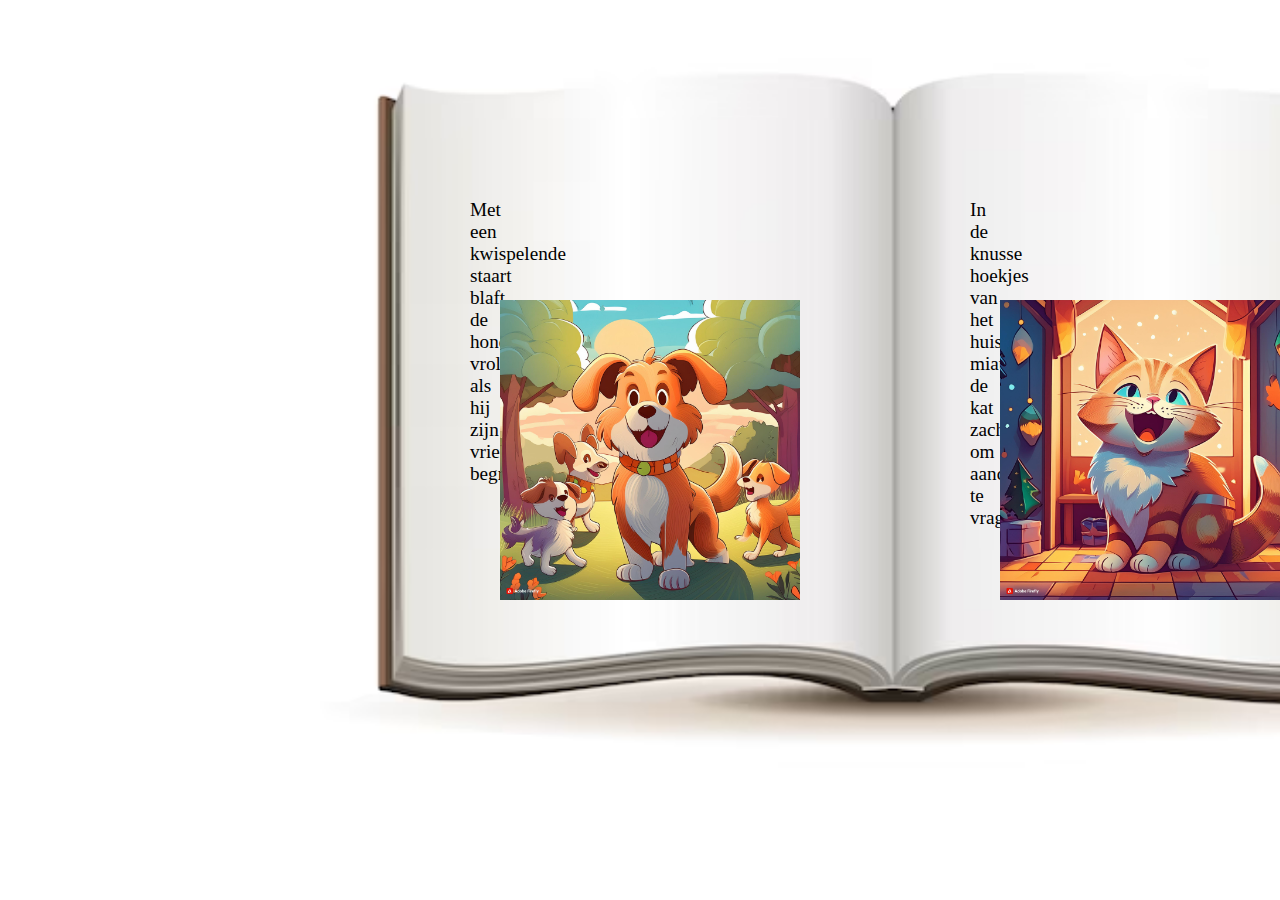
<file: index.html>
<!DOCTYPE html>
<html lang="en">
<head>
    <meta charset="UTF-8">
    <meta name="viewport" content="width=device-width, initial-scale=1.0">
    <title>Document</title>
    <link rel="STYLESHEET" href="stylesheet.css">
</head>
<body>
    <a class="paginawissel" href="pagina2.html">Volgende</a>
    <p class="teksthond">Met een kwispelende staart blaft de hond vrolijk als hij zijn vriendjes begroet.</p>
    <p class="tekstkat">In de knusse hoekjes van het huis miauwt de kat zachtjes om aandacht te vragen. </p>
    <img class="boek" src="afbeelding/openboek.avif" alt="open boek">
    <img class="dieren" src="afbeelding/hond.jpg" alt="hond">
    <img class="dieren2" src="afbeelding/kat.jpg" alt="kat">
</body>
</html>
</file>
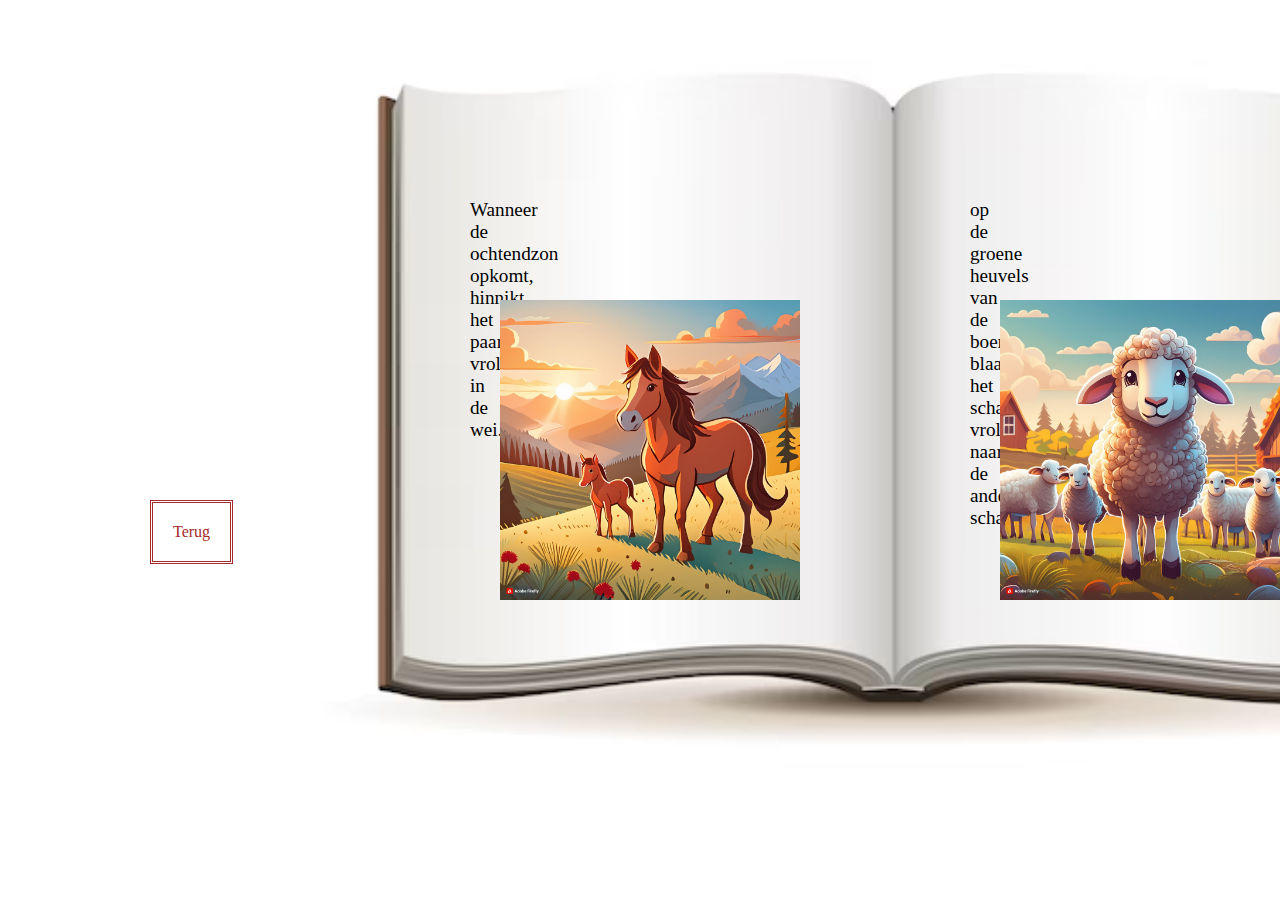
<file: pagina2.html>
<!DOCTYPE html>
<html lang="en">
<head>
    <meta charset="UTF-8">
    <meta name="viewport" content="width=device-width, initial-scale=1.0">
    <title>Document</title>
    <link rel="STYLESHEET" href="stylesheet.css">
</head>
<body>
    <a class="paginawissel" href="pagina3.html">Volgende</a>
    <a class="paginaterug" href="index.html">Terug</a>
    <p class="teksthond">Wanneer de ochtendzon opkomt, hinnikt het paard vrolijk in de wei.</p>
    <p class="tekstkat">op de groene heuvels van de boerderij blaat het schaap vrolijk naar de andere schapen.</p>
    <img class="boek" src="afbeelding/openboek.avif" alt="open boek">
    <img class="dieren" src="afbeelding/paard.jpg" alt="paard">
    <img class="dieren2" src="afbeelding/schaap.jpg" alt="schaap">
</body>
</html>
</file>
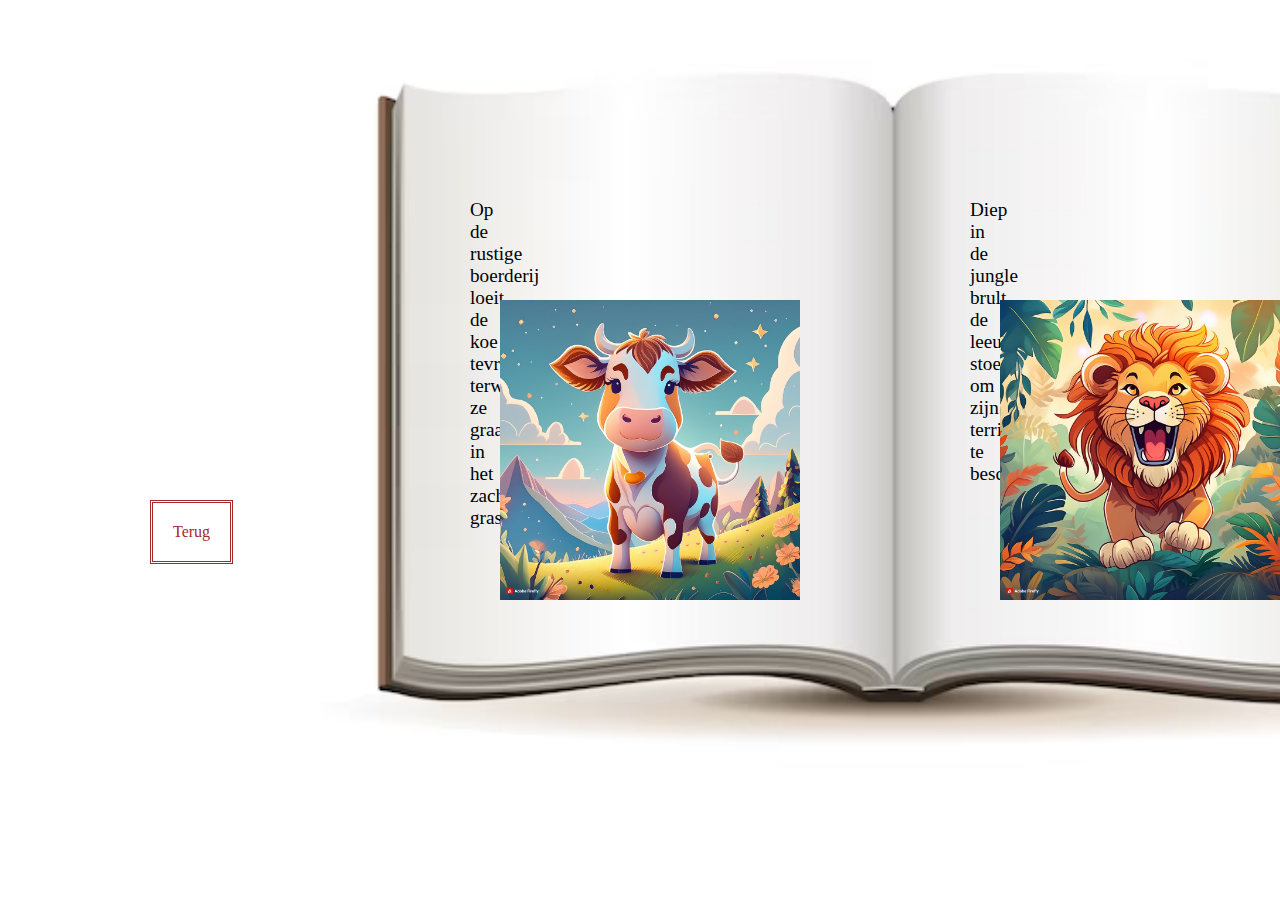
<file: pagina3.html>
<!DOCTYPE html>
<html lang="en">
<head>
    <meta charset="UTF-8">
    <meta name="viewport" content="width=device-width, initial-scale=1.0">
    <title>Document</title>
    <link rel="STYLESHEET" href="stylesheet.css">
</head>
<body>
    <a class="paginaterug" href="pagina2.html">Terug</a>
    <p class="teksthond">Op de rustige boerderij loeit de koe tevreden terwijl ze graast in het zachte gras.</p>
    <p class="tekstkat"> Diep in de jungle brult de leeuw stoer om zijn territorium te beschermen.</p>
    <img class="boek" src="afbeelding/openboek.avif" alt="open boek">
    <img class="dieren" src="afbeelding/koe.jpg" alt="koe">
    <img class="dieren2" src="afbeelding/leeuw.jpg" alt="leeuw">
</body>
</html>
</file>
<file: stylesheet.css>
.dieren{
    position: absolute;
    width: 300px;
    left: 500px;
    top: 300px;
}

.dieren2{
    position: absolute;
    width: 300px;
    left: 1000px;
    top: 300px;
}

.boek{
    background-image: url(afbeelding/openboek.avif);
    width: 1200px;
    margin-left: 280px;
    margin-top: 50px;
}

.teksthond{
    position: absolute;
    left: 470px;
    top: 180px;
    right: 900px;
    font-family: fantasy;
    font-size: 120%;
}

.tekstkat{
    position: absolute;
    left: 970px;
    top: 180px;
    right: 420px;
    font-family: fantasy;
    font-size: 120%;
}

.paginawissel{
    padding: 20px;
    text-decoration: none;
    border-style: double;
    color: brown;
    position: absolute;
    left: 1500px;
    top: 500px;
}

.paginaterug{
    padding: 20px;
    text-decoration: none;
    border-style: double;
    color: brown;
    position: absolute;
    left: 150px;
    top: 500px;
}
</file>
